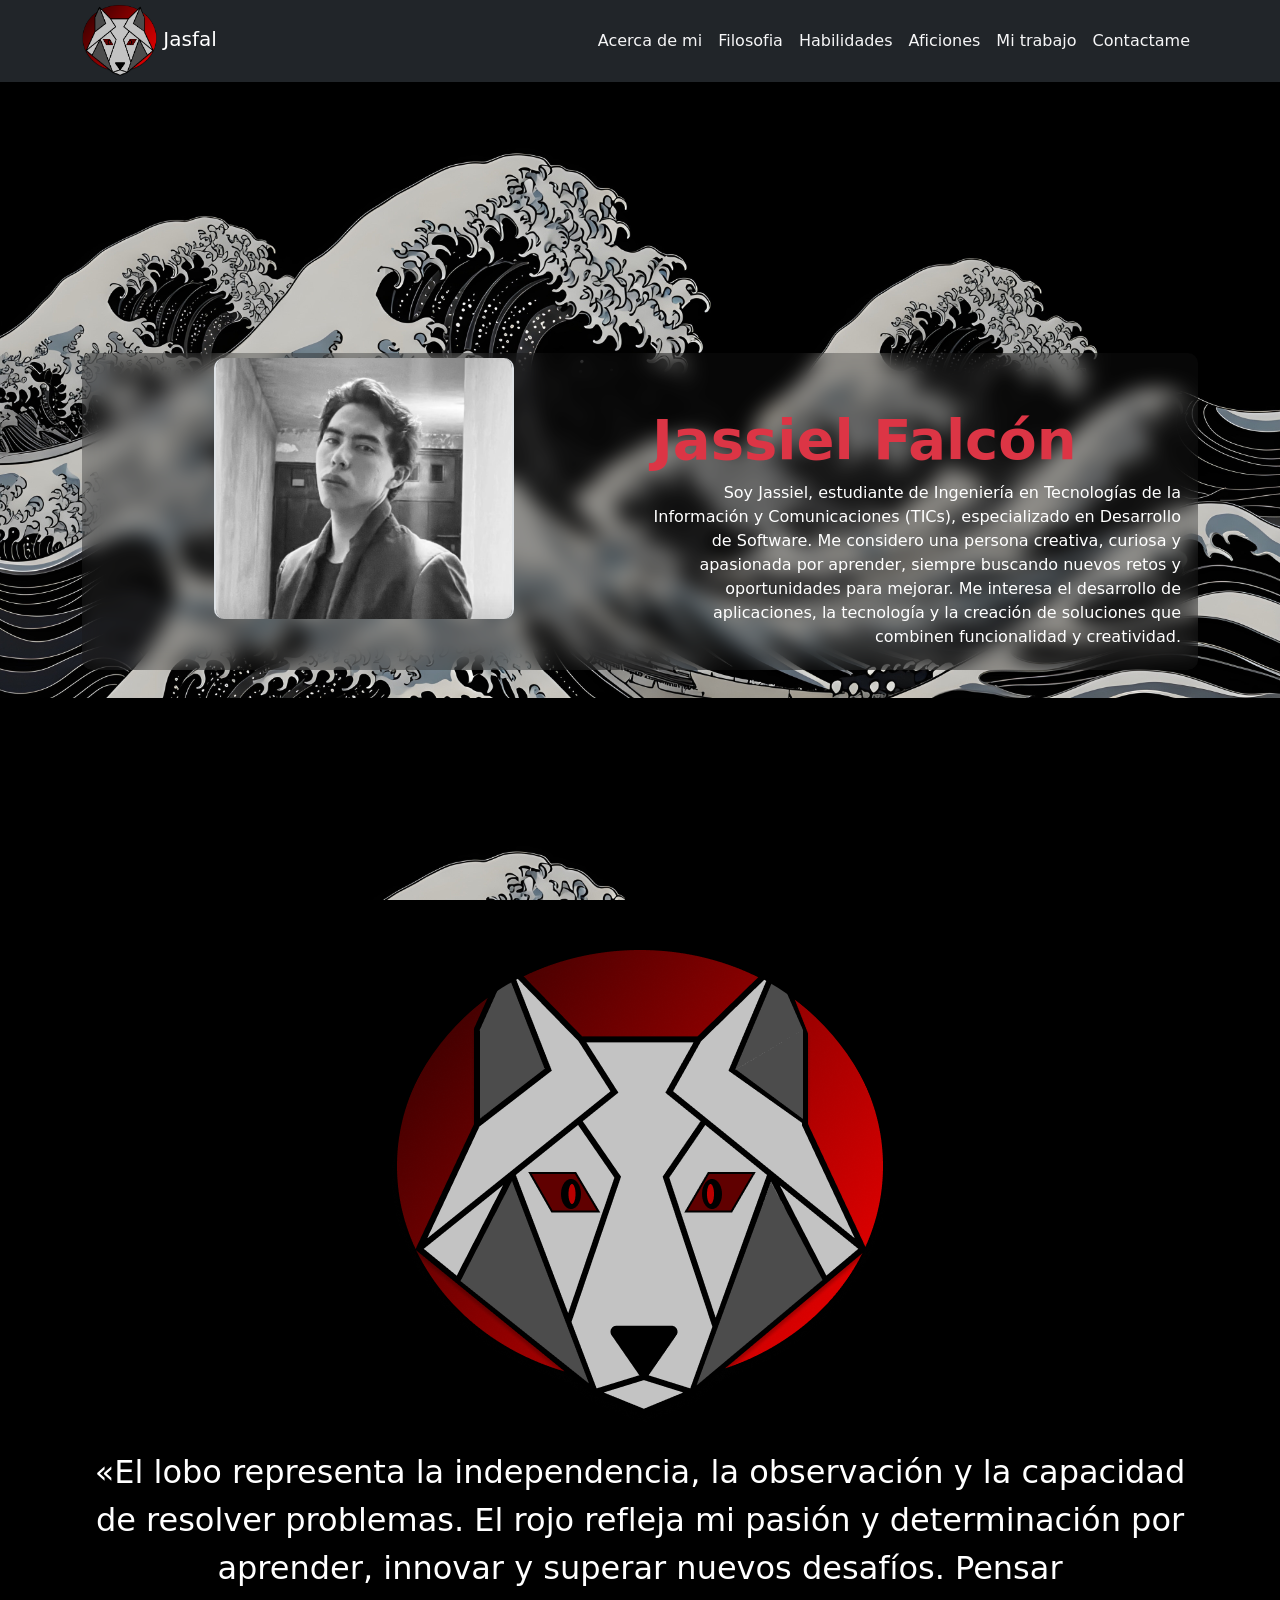
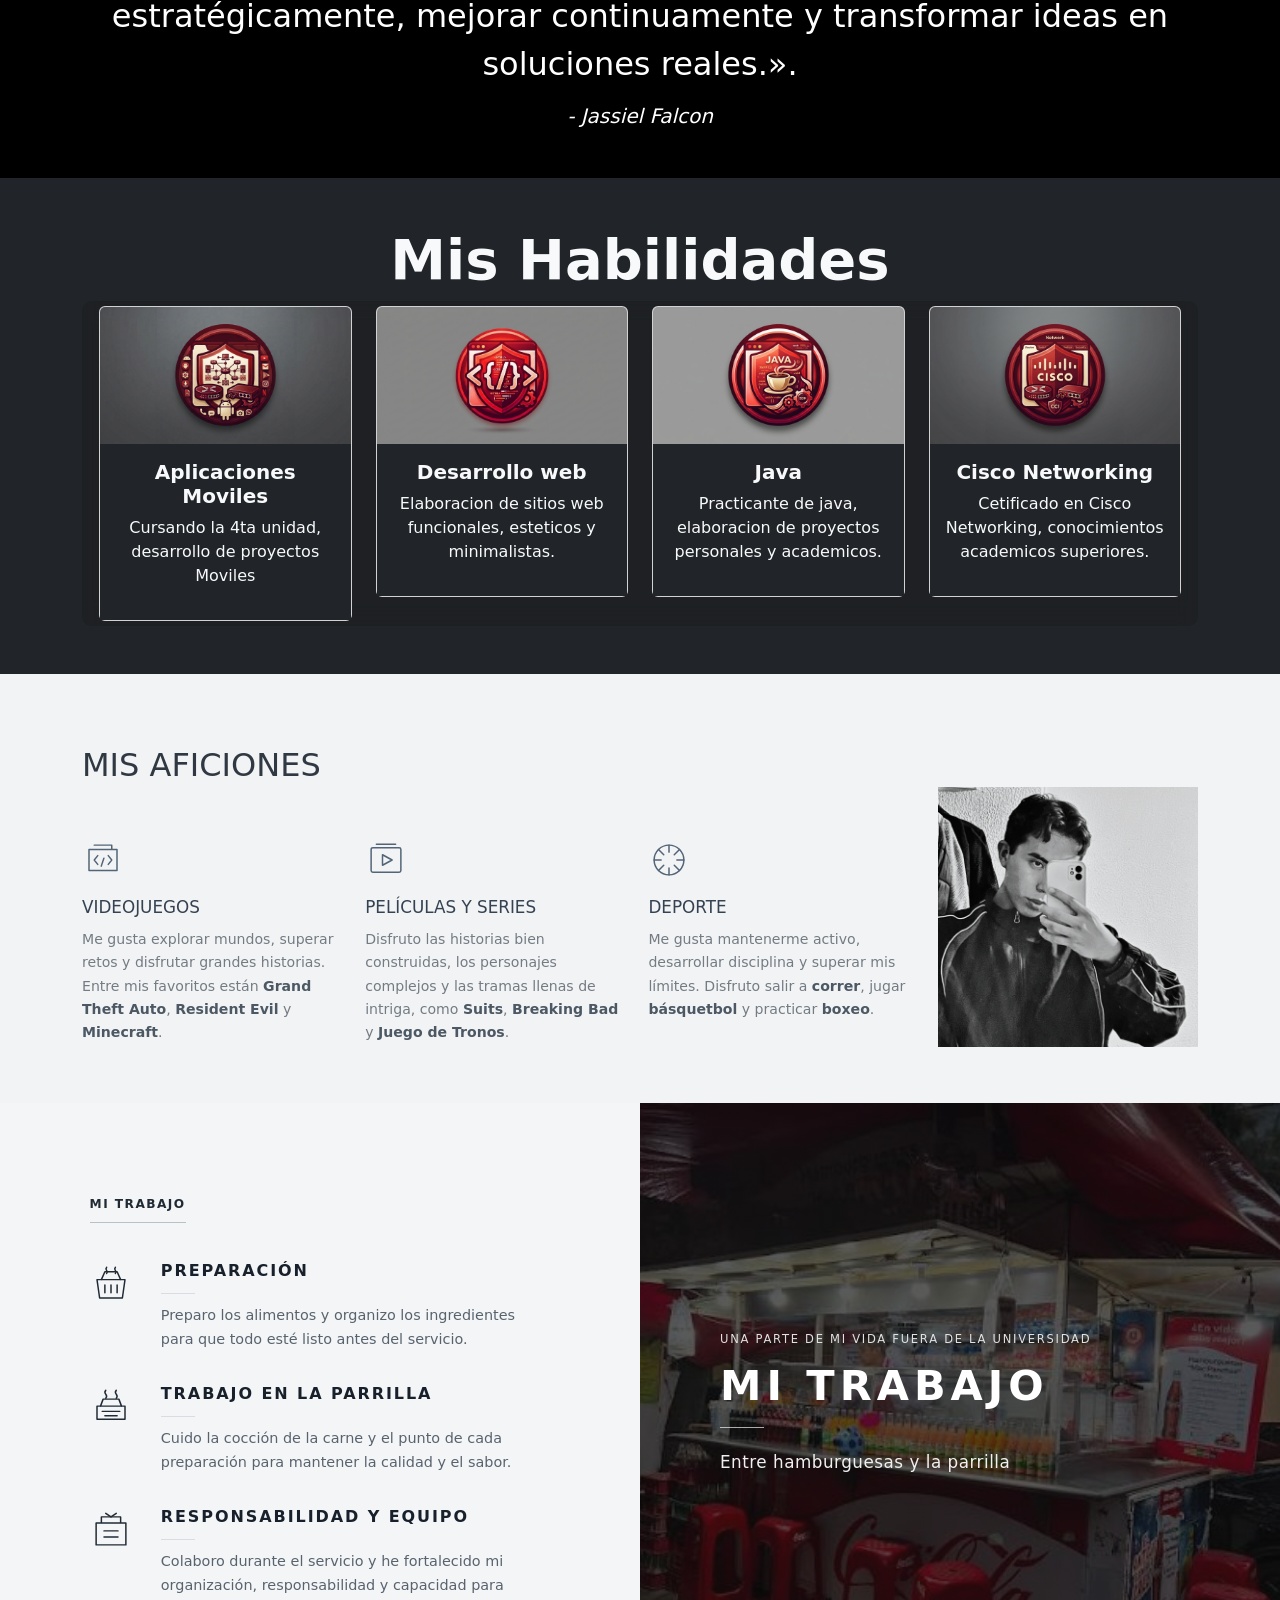
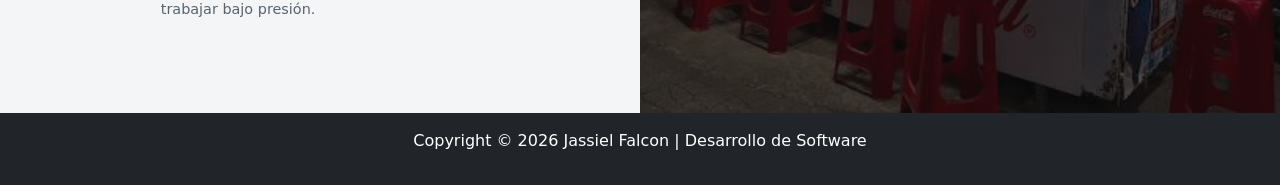
<file: index.html>
<!DOCTYPE html>
<html lang="es">
<head>
    <meta charset="UTF-8">
    <meta name="viewport" content="width=device-width, initial-scale=1.0">
    
<!--     <link href="https://cdn.jsdelivr.net/npm/bootstrap@5.3.8/dist/css/bootstrap.min.css" rel="stylesheet" integrity="sha384-sRIl4kxILFvY47J16cr9ZwB07vP4J8+LH7qKQnuqkuIAvNWLzeN8tE5YBujZqJLB" crossorigin="anonymous">
 -->    
    <link rel="stylesheet" href="https://fonts.googleapis.com/css2?family=Material+Symbols+Outlined:opsz,wght,FILL,GRAD@24,400,0,0&icon_names=deployed_code" />
    <link rel="stylesheet" href="css/bootstrap.min.css">
    <link rel="stylesheet" href="css/estilos.css">
    
    <link rel="shortcut icon" href="iconos/LOGOJASFAL (1).ico" type="image/x-icon">
    <title>Jasfal</title>
</head>
<body class="bg-dark">


<!--     <script src="https://cdn.jsdelivr.net/npm/bootstrap@5.3.8/dist/js/bootstrap.bundle.min.js" integrity="sha384-FKyoEForCGlyvwx9Hj09JcYn3nv7wiPVlz7YYwJrWVcXK/BmnVDxM+D2scQbITxI" crossorigin="anonymous"></script>
 -->

    <script src="js/bootstrap.min.js"></script>

    <header class="navbar navbar-expand-lg bg-dark py-0 navbar-dark fixed-top">
        <nav class="container">
           <a class="navbar-brand" href="#">
      <img src="imagenes/LOGOJASFAL (1).png" alt="Logo" class="d-inline-block align-text-middle logotipo">
      Jasfal
    </a>

    <button class="navbar-toggler" type="button" data-bs-toggle="collapse" data-bs-target="#navbarNavAltMarkup" aria-controls="navbarNavAltMarkup" aria-expanded="false" aria-label="Toggle navigation">
      <span class="navbar-toggler-icon"></span>
    </button>

    <div class="collapse navbar-collapse" id="navbarNavAltMarkup">
      <div class="navbar-nav ms-auto">
        <a class="nav-link" href="#quien">Acerca de mi</a>
        <a class="nav-link" href="#filosofia">Filosofia</a>
        <a class="nav-link" href="#proyectos">Habilidades</a>
        <a class="nav-link" href="#aficiones">Aficiones</a>
        <a class="nav-link" href="#trabajo">Mi trabajo</a>
        <a class="nav-link" href="proyectos.html">Contactame</a>
      </div>
    </div>
  </nav>
    </header>

    <section id="titulos">
      <section id="quien" class="container py-5 my-5">
      <div id="#glass_estilo" class="row">
        <figure class="col-lg-6 col-md-10 offset-md-1 offset-lg-0">
          <img id="imagenhacker" src="imagenes/fotomia.png" alt="desarrollador" class="img-fluid border-start border-end border-2">
        </figure>
        <article class="col-lg-6 col-md-10 offset-md-1 offset-lg-0 pt-md-5 text-center text-lg-end">
          <h1 class ="display-4 fw-bold text-danger text-lg-start">Jassiel Falcón</h1>
          <p id="parrafo" class="collapse d-lg-block">Soy Jassiel, estudiante de Ingeniería en Tecnologías de la Información y Comunicaciones (TICs), especializado en Desarrollo de Software. Me considero una persona creativa, curiosa y apasionada por aprender, siempre buscando nuevos retos y oportunidades para mejorar. Me interesa el desarrollo de aplicaciones, la tecnología y la creación de soluciones que combinen funcionalidad y creatividad.</p>
           <a class="btn btn-primary d-lg-none" data-bs-toggle="collapse" href="#parrafo" role="button" aria-expanded="false" aria-controls="parrafo">
              Ver más
            </a>
        </article>
      </div>
      </section>
    </section>
  
    <section id="filosofia" class="bg-black text-center text-white py-5">
      <article class="container">
        <img src="imagenes/LOGOJASFAL (1).png" alt="usuario" class="img-fluid rounded-circle mb-4 d-none d-lg-inline">
        <p class="fs-2">«El lobo representa la independencia, la observación y la capacidad de resolver problemas. El rojo refleja mi pasión y determinación por aprender, innovar y superar nuevos desafíos. Pensar estratégicamente, mejorar continuamente y transformar ideas en soluciones reales.».</p>
        <span class="h5 fst-italic">- Jassiel Falcon</span>
      </article>
    </section>

    <!-- PROYECTO 1 -->
    <section id="proyectos" class="container py-5 bg-dark">
      <h1 class="display-4 fw-bold text-center text-light">Mis Habilidades</h1>
      <div class="row">
        <article class="col-10 offset-1 col-md-6 offset-md-0 col-lg-3">
        <div class="card">
          <img src="imagenes/android.jpg" class="card-img-top" alt="Realidad Virtual">
          <div class="card-body bg-dark">
            <h5 class="card-title fw-bold text-start text-lg-center text-light">Aplicaciones Moviles</h5>
            <p class="card-text d-none d-lg-flex text-center text-light">Cursando la 4ta unidad, desarrollo de proyectos Moviles</p>
            <a href="#" class="btn btn-primary d-lg-none" data-bs-toggle="modal" data-bs-target="#proy_rv">Ver Proyecto...</a>
          </div>
        </div>
        </article>

    <!-- PROYECTO 2 -->
         <article class="col-10 offset-1 col-md-6 offset-md-0 col-lg-3">
        <div class="card">
          <img src="imagenes/web.jpg" class="card-img-top" alt="Ciberseguridad">
          <div class="card-body bg-dark">
            <h5 class="card-title fw-bold text-start text-lg-center text-light">Desarrollo web</h5>
            <p class="card-text d-none d-lg-flex text-center text-light">Elaboracion de sitios web funcionales, esteticos y minimalistas.</p>
            <a href="#" class="btn btn-primary d-lg-none" data-bs-toggle="modal" data-bs-target="#proy_cb">Ver Proyecto...</a>
          </div>
        </div>
        </article>

    <!-- PROYECTO 3 -->
         <article class="col-10 offset-1 col-md-6 offset-md-0 col-lg-3">
        <div class="card">
          <img src="imagenes/desarrollojava.jpg" class="card-img-top" alt="Desarrollo Web">
          <div class="card-body bg-dark">
            <h5 class="card-title fw-bold text-start text-lg-center text-light">Java</h5>
            <p class="card-text d-none d-lg-flex text-center text-light">Practicante de java, elaboracion de proyectos personales y academicos.</p>
            <a href="#" class="btn btn-primary d-lg-none" data-bs-toggle="modal" data-bs-target="#proy_dw">Ver Proyecto...</a>
          </div>
        </div>
        </article>

        <!-- PROYECTO 4 -->
         <article class="col-10 offset-1 col-md-6 offset-md-0 col-lg-3">
        <div class="card">
          <img src="imagenes/cisco.jpg" class="card-img-top" alt="Realidad Aumentada">
          <div class="card-body bg-dark">
            <h5 class="card-title fw-bold text-start text-lg-center text-light">Cisco Networking</h5>
            <p class="card-text d-none d-lg-flex text-center text-light">Cetificado en Cisco Networking, conocimientos academicos superiores.</p>
            <a href="#" class="btn btn-primary d-lg-none" data-bs-toggle="modal" data-bs-target="#proy_ra">Ver Proyecto...</a>
          </div>
        </div>
        </article>
      </div>
    </section>

    <!-- MIS AFICIONES: diseño inspirado en la primera referencia -->
    <section id="aficiones" class="seccion-aficiones">
      <div class="container aficiones-layout">
        <div class="aficiones-principal">
          <header class="encabezado-aficiones">
            <h1>Mis aficiones</h1>
          </header>

          <div class="aficiones-grid">
            <article class="aficion-item">
              <div class="aficion-icono" aria-hidden="true">
                <svg viewBox="0 0 48 48"><path d="M8 12h32v24H8zM14 7h20v5M18 19l-4 5 4 5m12-10 4 5-4 5m-5-7-3 9"/></svg>
              </div>
              <h2>Videojuegos</h2>
              <p>Me gusta explorar mundos, superar retos y disfrutar grandes historias. Entre mis favoritos están <strong>Grand Theft Auto</strong>, <strong>Resident Evil</strong> y <strong>Minecraft</strong>.</p>
            </article>

            <article class="aficion-item">
              <div class="aficion-icono" aria-hidden="true">
                <svg viewBox="0 0 48 48"><rect x="7" y="10" width="34" height="28" rx="2"/><path d="m20 18 11 6-11 6zM13 6h22"/></svg>
              </div>
              <h2>Películas y series</h2>
              <p>Disfruto las historias bien construidas, los personajes complejos y las tramas llenas de intriga, como <strong>Suits</strong>, <strong>Breaking Bad</strong> y <strong>Juego de Tronos</strong>.</p>
            </article>

            <article class="aficion-item">
              <div class="aficion-icono" aria-hidden="true">
                <svg viewBox="0 0 48 48"><circle cx="24" cy="24" r="17"/><path d="M24 7v8m0 18v8M7 24h8m18 0h8M12 12l6 6m12 12 6 6m0-24-6 6m-12 12-6 6"/></svg>
              </div>
              <h2>Deporte</h2>
              <p>Me gusta mantenerme activo, desarrollar disciplina y superar mis límites. Disfruto salir a <strong>correr</strong>, jugar <strong>básquetbol</strong> y practicar <strong>boxeo</strong>.</p>
            </article>
          </div>
        </div>

        <div class="aficiones-retrato">
          <img src="imagenes/jasiel.jpg" alt="Retrato de Jassiel" class="retrato-aficiones">
        </div>
      </div>
    </section>

    <!-- MI TRABAJO: composición de dos columnas inspirada en la segunda referencia -->
    <section id="trabajo" class="seccion-mi-trabajo">
      <div class="trabajo-detalles">
        <div class="trabajo-tabs" aria-label="Áreas de mi trabajo">
          <span class="activo">MI TRABAJO</span>
        </div>

        <article class="detalle-trabajo">
          <div class="trabajo-icono" aria-hidden="true">
            <svg viewBox="0 0 48 48"><path d="M8 19h32l-3 21H11zM13 19l4-9h14l4 9M17 25v9m7-9v9m7-9v9"/><path d="M19 5c-3 3 3 4 0 7m10-7c-3 3 3 4 0 7"/></svg>
          </div>
          <div>
            <h2>Preparación</h2>
            <p>Preparo los alimentos y organizo los ingredientes para que todo esté listo antes del servicio.</p>
          </div>
        </article>

        <article class="detalle-trabajo">
          <div class="trabajo-icono" aria-hidden="true">
            <svg viewBox="0 0 48 48"><path d="M8 23h32v15H8zM12 23l3-8h18l3 8M14 29h20M17 34h14"/><path d="M18 5c-4 4 4 5 0 9m12-9c-4 4 4 5 0 9"/></svg>
          </div>
          <div>
            <h2>Trabajo en la parrilla</h2>
            <p>Cuido la cocción de la carne y el punto de cada preparación para mantener la calidad y el sabor.</p>
          </div>
        </article>

        <article class="detalle-trabajo">
          <div class="trabajo-icono" aria-hidden="true">
            <svg viewBox="0 0 48 48"><path d="M7 16h34v25H7zM13 16V9h22v7M16 25h16M16 32h16"/><path d="m18 5 6 4 6-4"/></svg>
          </div>
          <div>
            <h2>Responsabilidad y equipo</h2>
            <p>Colaboro durante el servicio y he fortalecido mi organización, responsabilidad y capacidad para trabajar bajo presión.</p>
          </div>
        </article>
      </div>

      <div class="trabajo-portada">
        <div class="trabajo-portada-texto">
          <span>UNA PARTE DE MI VIDA FUERA DE LA UNIVERSIDAD</span>
          <h1>Mi trabajo</h1>
          <i></i>
          <p>Entre hamburguesas y la parrilla</p>
        </div>
      </div>
    </section>

</section>
<footer class="container-fluid bg-dark text-white text-center">
  <p class="py-3" >Copyright © 2026 Jassiel Falcon | Desarrollo de Software</p>
</footer>





    <!------------------ Ventana Modal ------------------->

     <!-- Button trigger modal -->

<!-- Modal P1 -->
<div class="modal fade" id="proy_rv" tabindex="-1" aria-labelledby="proy_rv" aria-hidden="true">
  <div class="modal-dialog">
    <div class="modal-content">
      <div class="modal-header">
        <h1 class="modal-title fs-5 fw-bold" id="exampleModalLabel">Desarrollo de aplicaciones moviles</h1>
        <button type="button" class="btn-close" data-bs-dismiss="modal" aria-label="Close"></button>
      </div>
      <div class="modal-body text-center">
        Este es mi proyecto de Desarrollo de aplicaciones moviles
      </div>
      <div class="modal-footer">
        <button type="button" class="btn btn-secondary" data-bs-dismiss="modal">Cerrar</button>
      </div>
    </div>
  </div>
</div>

<!-- Modal P2 -->
<div class="modal fade" id="proy_cb" tabindex="-1" aria-labelledby="proy_cb" aria-hidden="true">
  <div class="modal-dialog">
    <div class="modal-content">
      <div class="modal-header">
        <h1 class="modal-title fs-5 fw-bold" id="exampleModalLabel">Desarrollo web</h1>
        <button type="button" class="btn-close" data-bs-dismiss="modal" aria-label="Close"></button>
      </div>
      <div class="modal-body text-center">
        Este es mi proyecto de Desarrollo de paginas web con HTML6, CSS y Bootsrap
      </div>
      <div class="modal-footer">
        <button type="button" class="btn btn-secondary" data-bs-dismiss="modal">Cerrar</button>
      </div>
    </div>
  </div>
</div>

<!-- Modal P3 -->
<div class="modal fade" id="proy_dw" tabindex="-1" aria-labelledby="proy_dw" aria-hidden="true">
  <div class="modal-dialog">
    <div class="modal-content">
      <div class="modal-header">
        <h1 class="modal-title fs-5 fw-bold" id="exampleModalLabel">Desarrollo en Java</h1>
        <button type="button" class="btn-close" data-bs-dismiss="modal" aria-label="Close"></button>
      </div>
      <div class="modal-body text-center">
        Este es mi proyecto de Java, usando la herramiento de Netbeans
      </div>
      <div class="modal-footer">
        <button type="button" class="btn btn-secondary" data-bs-dismiss="modal">Cerrar</button>
      </div>
    </div>
  </div>
</div>

<!-- Modal P4 -->
<div class="modal fade" id="proy_ra" tabindex="-1" aria-labelledby="proy_ra" aria-hidden="true">
  <div class="modal-dialog">
    <div class="modal-content">
      <div class="modal-header">
        <h1 class="modal-title fs-5 fw-bold" id="exampleModalLabel">Cisco Networking</h1>
        <button type="button" class="btn-close" data-bs-dismiss="modal" aria-label="Close"></button>
      </div>
      <div class="modal-body text-center">
        Certificado en Cisco Networking
      </div>
      <div class="modal-footer">
        <button type="button" class="btn btn-secondary" data-bs-dismiss="modal">Cerrar</button>
      </div>
    </div>
  </div>
</div>

</body>
</html>
</file>
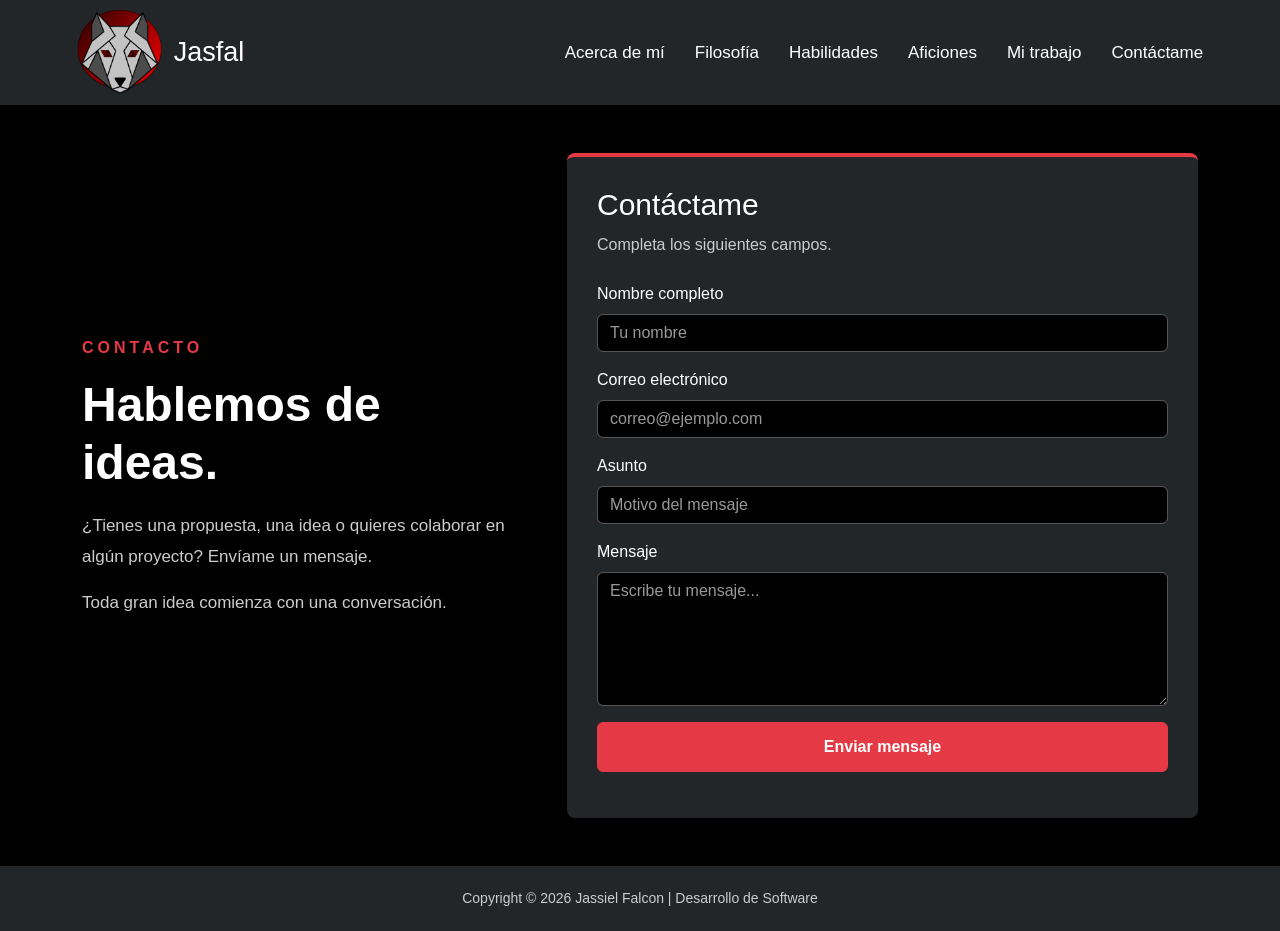
<file: proyectos.html>
<!DOCTYPE html>
<html lang="es">
<head>
    <meta charset="UTF-8">
    <meta name="viewport" content="width=device-width, initial-scale=1.0">
    <title>Contáctame </title>

        <link rel="stylesheet" href="https://fonts.googleapis.com/css2?family=Material+Symbols+Outlined:opsz,wght,FILL,GRAD@24,400,0,0&icon_names=deployed_code" />


    <link href="https://cdn.jsdelivr.net/npm/bootstrap@5.3.3/dist/css/bootstrap.min.css"
          rel="stylesheet">

    <link rel="stylesheet" href="css/csscontacto.css">
    <link rel="shortcut icon" href="iconos/LOGOJASFAL (1).ico" type="image/x-icon">

</head>

<body>

    <header class="encabezado">
        <div class="marca">
            
            <img src="iconos/LOGOJASFAL (1).ico" alt="" class="icono">
            <span>Jasfal</span>
        </div>

        <nav class="menu">
            <a href="index.html">Acerca de mí</a>
            <a href="index.html#filosofia">Filosofía</a>
            <a href="index.html#proyectos">Habilidades</a>
            <a href="index.html#aficiones">Aficiones</a>
            <a href="index.html#trabajo">Mi trabajo</a>
            <a href="proyectos.html" class="activo">Contáctame</a>
        </nav>
    </header>

    <main class="container py-5">
        <div class="row align-items-center g-5">

            <section class="col-lg-5">
                <p class="etiqueta">CONTACTO</p>

                <h1>Hablemos de <span>ideas.</span></h1>

                <p class="descripcion">
                    ¿Tienes una propuesta, una idea o quieres colaborar
                    en algún proyecto? Envíame un mensaje.
                </p>

                <div class="linea"></div>

                <p class="frase">
                    Toda gran idea comienza con una conversación.
                </p>
            </section>

            <section class="col-lg-7">
                <div class="formulario">
                    <h2>Contáctame</h2>
                    <p class="texto-secundario">
                        Completa los siguientes campos.
                    </p>

                    <form id="formularioContacto">

                        <div class="mb-3">
                            <label for="nombre" class="form-label">
                                Nombre completo
                            </label>
                            <input type="text" class="form-control"
                                   id="nombre" name="nombre"
                                   placeholder="Tu nombre" required>
                        </div>

                        <div class="mb-3">
                            <label for="correo" class="form-label">
                                Correo electrónico
                            </label>
                            <input type="email" class="form-control"
                                   id="correo" name="correo"
                                   placeholder="correo@ejemplo.com" required>
                        </div>

                        <div class="mb-3">
                            <label for="asunto" class="form-label">
                                Asunto
                            </label>
                            <input type="text" class="form-control"
                                   id="asunto" name="asunto"
                                   placeholder="Motivo del mensaje" required>
                        </div>

                        <div class="mb-3">
                            <label for="mensaje" class="form-label">
                                Mensaje
                            </label>
                            <textarea class="form-control"
                                      id="mensaje" name="mensaje"
                                      rows="5"
                                      placeholder="Escribe tu mensaje..."
                                      required></textarea>
                        </div>

                        <button type="submit" class="btn btn-rojo w-100">
                            Enviar mensaje
                        </button>

                        <p id="estado" class="mt-3 mb-0"></p>
                    </form>
                </div>
            </section>

        </div>
    </main>

    <footer>
        Copyright © 2026 Jassiel Falcon | Desarrollo de Software
    </footer>

    <script>
        document.getElementById("formularioContacto")
            .addEventListener("submit", function(event) {
                event.preventDefault();

                document.getElementById("estado").textContent =
                    "Formulario validado. Falta configurar el envío de mensajes.";
            });
    </script>

</body>
</html>
</file>
<file: css/estilos.css>
@import url('https://fonts.googleapis.com/css2?family=Zen+Loop:ital@0;1&display=swap');
@import url('https://fonts.googleapis.com/css2?family=Permanent+Marker&family=Zen+Loop:ital@0;1&display=swap');

@font-face {
    font-family: "Bubbler";
    src: url("../font/BubblerOne-Regular.ttf");
}

@font-face {
    font-family: "Chilanka";
    src: url("../font/Chilanka-Regular.ttf");
}

@font-face {
    font-family: "Redes";
    src: url("../font/Grunge-Social-Media.ttf");
}


.logotipo{
    width: 75px;
    
}   

.nav-link{
    color: rgb(246, 246, 247);
}
.nav-link:hover{
    color: rgb(120, 6, 6);
}

#quien{
    margin-top: 5rem !important;
}


#mapa{
    height: 300px;
}

#carrusel img{
    min-width: 320px;

}

#titulos{
        background: url(../imagenes/fondola.jpg);
        background-size: 100%;
        height: 100vh;


        color: #fff;
        text-align: center;
        padding-top: 25vh;
        width: 100%

    }

.row{
        /*width: 50%;*/
        margin: 0 auto;
        background-color: rgba(24, 23, 23, 0.3);
        border: 10px #fff;
        padding: 5px;
        backdrop-filter: blur(10px);
        border-radius: 10px;
    }

#imagenhacker{
    border-radius: 10px;
    width: 300px;
    height: auto;
}

#proyectos{
    background: rgb(0, 0, 0);
}



/* SECCIONES NUEVAS: AFICIONES Y TRABAJO */
.seccion-extra {
    background: #101010;
    color: #fff;
}

.tarjeta-aficion {
    background: #191919;
    border: 1px solid rgba(255,255,255,.12);
    border-top: 3px solid #b20d19;
    border-radius: 12px;
    transition: transform .25s ease, border-color .25s ease;
}

.tarjeta-aficion:hover {
    transform: translateY(-6px);
    border-color: #dc3545;
}

.aficion-icono {
    min-height: 115px;
    display: flex;
    align-items: center;
    justify-content: center;
    background: linear-gradient(135deg, #270609, #111);
    font-size: 3.5rem;
}

.tarjeta-aficion .card-body {
    padding: 1.5rem;
    background: #191919;
}

.lista-aficiones {
    color: #e0e0e0;
    padding-left: 1.2rem;
    margin-bottom: 0;
}

.lista-aficiones li {
    margin-bottom: .65rem;
}

.lista-aficiones li:last-child {
    margin-bottom: 0;
}

.seccion-trabajo {
    background: #080808;
}

.trabajo-contenido {
    max-width: 1100px;
}

.foto-trabajo {
    width: 100%;
    max-height: 430px;
    object-fit: cover;
    border-radius: 12px;
    border: 1px solid rgba(255,255,255,.2);
    box-shadow: 0 12px 30px rgba(0,0,0,.35);
}

.etiqueta-trabajo {
    color: #dc3545;
    letter-spacing: .16em;
    font-size: .78rem;
    font-weight: 700;
}

.seccion-trabajo article p {
    color: #dedede;
    line-height: 1.8;
}

@media (max-width: 991.98px) {
    #titulos {
        height: auto;
        min-height: 100vh;
        padding-top: 15vh;
        background-size: cover;
        background-position: center;
    }
}


/* AFICIONES — composición clara de tres bloques y retrato lateral */
.seccion-aficiones {
    background: #f2f3f4;
    color: #27313a;
    padding: 4.5rem 0 3.5rem;
    overflow: hidden;
}
.aficiones-layout {
    display: grid;
    grid-template-columns: minmax(0, 1fr) 260px;
    align-items: center;
    gap: 2rem;
    max-width: 1140px;
}
.aficiones-principal { min-width: 0; }
.encabezado-aficiones { margin-bottom: 2.8rem; }
.encabezado-aficiones .sobrelinea {
    display: block;
    color: #78818a;
    font-size: .82rem;
    letter-spacing: .06em;
    margin-bottom: .25rem;
}
.encabezado-aficiones h1 {
    color: #303943;
    font-size: 2rem;
    font-weight: 400;
    margin: 0;
    text-transform: uppercase;
}
.linea-acento { display:block; width: 39px; height: 3px; background:#17b99b; margin-top:.55rem; }
.aficiones-grid { display:grid; grid-template-columns:repeat(3,minmax(0,1fr)); gap:1.6rem; }
.aficion-item { padding: .2rem 0; }
.aficion-item .aficion-icono { height:55px; min-height:0; display:flex; align-items:center; justify-content:flex-start; background:transparent; margin-bottom:.6rem; }
.aficion-icono svg, .trabajo-icono svg { width:42px; height:42px; fill:none; stroke:#526477; stroke-width:1.7; stroke-linecap:round; stroke-linejoin:round; }
.aficion-item h2 { color:#344252; font-size:1.05rem; font-weight:500; text-transform:uppercase; margin:0 0 .7rem; }
.aficion-item p { color:#737b83; font-size:.88rem; line-height:1.65; margin:0; }
.aficion-item p strong { color:#4c5864; font-weight:600; }
.aficiones-retrato { height:300px; display:flex; align-items:flex-end; justify-content:center; }
.retrato-aficiones { max-width:100%; max-height:300px; object-fit:contain; filter:grayscale(1); mix-blend-mode:multiply; }

/* MI TRABAJO — panel informativo y portada fotográfica */
.seccion-mi-trabajo { display:grid; grid-template-columns:1fr 1fr; min-height:610px; background:#f3f5f7; }
.trabajo-detalles { padding:4.2rem clamp(2rem,7vw,7rem); display:flex; flex-direction:column; justify-content:center; }
.trabajo-tabs { display:flex; gap:2rem; margin:0 0 2.4rem; color:#202a35; font-size:.76rem; letter-spacing:.12em; font-weight:600; }
.trabajo-tabs span { padding-bottom:.5rem; }
.trabajo-tabs .activo { border-bottom:1px solid #b9c0c6; }
.detalle-trabajo { display:grid; grid-template-columns:52px minmax(0,1fr); gap:1.2rem; align-items:start; margin-bottom:2rem; }
.detalle-trabajo:last-child { margin-bottom:0; }
.trabajo-icono { padding-top:.15rem; }
.trabajo-icono svg { width:42px; height:42px; stroke:#202a35; }
.detalle-trabajo h2 { color:#18212b; font-size:1rem; font-weight:800; letter-spacing:.12em; text-transform:uppercase; margin:0 0 .65rem; }
.detalle-trabajo h2::after { content:""; display:block; width:34px; height:1px; background:#d9dde1; margin-top:.8rem; }
.detalle-trabajo p { color:#59636e; font-size:.9rem; line-height:1.65; margin:0; max-width:390px; }
.trabajo-portada { position:relative; display:flex; align-items:center; justify-content:center; min-height:610px; background:linear-gradient(rgba(12,12,12,.68),rgba(12,12,12,.68)),url('../imagenes/parrilla.jpg') center/cover no-repeat; }
.trabajo-portada-texto { color:#fff; text-align:left; width:min(78%,480px); }
.trabajo-portada-texto span { font-size:.72rem; letter-spacing:.15em; color:#e1e1e1; }
.trabajo-portada-texto h1 { font-size:2.6rem; font-weight:800; letter-spacing:.12em; text-transform:uppercase; margin:.7rem 0 .5rem; }
.trabajo-portada-texto i { display:block; width:44px; height:1px; background:rgba(255,255,255,.65); margin:1rem 0 1.4rem; }
.trabajo-portada-texto p { color:#f0f0f0; font-size:1.05rem; letter-spacing:.03em; }

@media (max-width: 991.98px) {
    .aficiones-layout { grid-template-columns:1fr 190px; }
    .aficiones-grid { gap:1rem; }
    .seccion-mi-trabajo { grid-template-columns:1fr 1fr; }
    .trabajo-detalles { padding:3rem 2rem; }
}
@media (max-width: 767.98px) {
    .seccion-aficiones { padding:3.5rem 0; }
    .aficiones-layout { grid-template-columns:1fr; }
    .aficiones-grid { grid-template-columns:1fr; gap:1.8rem; }
    .encabezado-aficiones { margin-bottom:2rem; }
    .aficion-item { display:grid; grid-template-columns:48px 1fr; column-gap:1rem; }
    .aficion-item .aficion-icono { grid-row:span 2; margin:0; }
    .aficion-item h2 { align-self:end; }
    .aficiones-retrato { display:none; }
    .seccion-mi-trabajo { grid-template-columns:1fr; }
    .trabajo-detalles { padding:3rem 1.5rem; }
    .trabajo-portada { min-height:360px; }
    .trabajo-portada-texto h1 { font-size:2rem; }
}
</file>
<file: css/csscontacto.css>
@import url('https://fonts.googleapis.com/css2?family=Zen+Loop:ital@0;1&display=swap');
@import url('https://fonts.googleapis.com/css2?family=Permanent+Marker&family=Zen+Loop:ital@0;1&display=swap');

@font-face {
    font-family: "Bubbler";
    src: url("../font/BubblerOne-Regular.ttf");
}

@font-face {
    font-family: "Chilanka";
    src: url("../font/Chilanka-Regular.ttf");
}

@font-face {
    font-family: "Redes";
    src: url("../font/Grunge-Social-Media.ttf");
}

:root {
    --rojo: #e63946;
    --negro: #000000;
    --gris: #222629;
    --blanco: #ffffff;
    --gris-texto: #cccccc;
}

body {
    margin: 0;
    background-color: var(--negro);
    color: var(--blanco);
    font-family: Arial, sans-serif;
}

.encabezado {
    background-color: var(--gris);
    min-height: 100px;
    padding: 10px 6%;
    display: flex;
    align-items: center;
    justify-content: space-between;
    flex-wrap: wrap;
    gap: 20px;
}

.marca {
    display: flex;
    align-items: center;
    gap: 12px;
    font-size: 27px;
}

.icono {
    width: 85px;
    height: 85px;
    object-fit: contain;
}

.menu {
    display: flex;
    gap: 30px;
    flex-wrap: wrap;
}

.menu a {
    color: var(--blanco);
    text-decoration: none;
    font-size: 17px;
}

.etiqueta {
    color: var(--rojo);
    font-weight: bold;
    letter-spacing: 4px;
}

h1 {
    font-size: 48px;
    font-weight: bold;
    margin-bottom: 20px;
}



.descripcion,
.frase {
    color: var(--gris-texto);
    line-height: 1.8;
    font-size: 17px;
}



.formulario {
    background-color: var(--gris);
    padding: 30px;
    border-radius: 8px;
    border-top: 4px solid var(--rojo);
}

.formulario h2 {
    font-size: 30px;
    margin-bottom: 10px;
}

.texto-secundario {
    color: var(--gris-texto);
    margin-bottom: 25px;
}

.form-label {
    color: var(--blanco);
}

.form-control {
    background-color: var(--negro);
    color: var(--blanco);
    border: 1px solid #555555;
}

.form-control::placeholder {
    color: #999999;
}

.form-control:focus {
    background-color: var(--negro);
    color: var(--blanco);
    border-color: var(--rojo);
    box-shadow: 0 0 0 0.2rem rgba(230, 57, 70, 0.2);
}

.btn-rojo {
    background-color: var(--rojo);
    color: var(--blanco);
    border: 1px solid var(--rojo);
    padding: 12px;
    font-weight: bold;
}

.btn-rojo:hover {
    background-color: #bd2634;
    color: var(--blanco);
    border-color: #bd2634;
}

footer {
    background-color: var(--gris);
    color: var(--gris-texto);
    padding: 22px;
    text-align: center;
    font-size: 14px;
}

@media (max-width: 768px) {
    .encabezado {
        justify-content: center;
        text-align: center;
    }

    .menu {
        justify-content: center;
        gap: 15px;
    }

    h1 {
        font-size: 38px;
    }

    .formulario {
        padding: 22px;
    }
}

#redes{
        width: 50%;
        display: inline-block;
        vertical-align: middle;
    }

        #redes a{
            font-family: Redes, cursive;
        }
</file>
